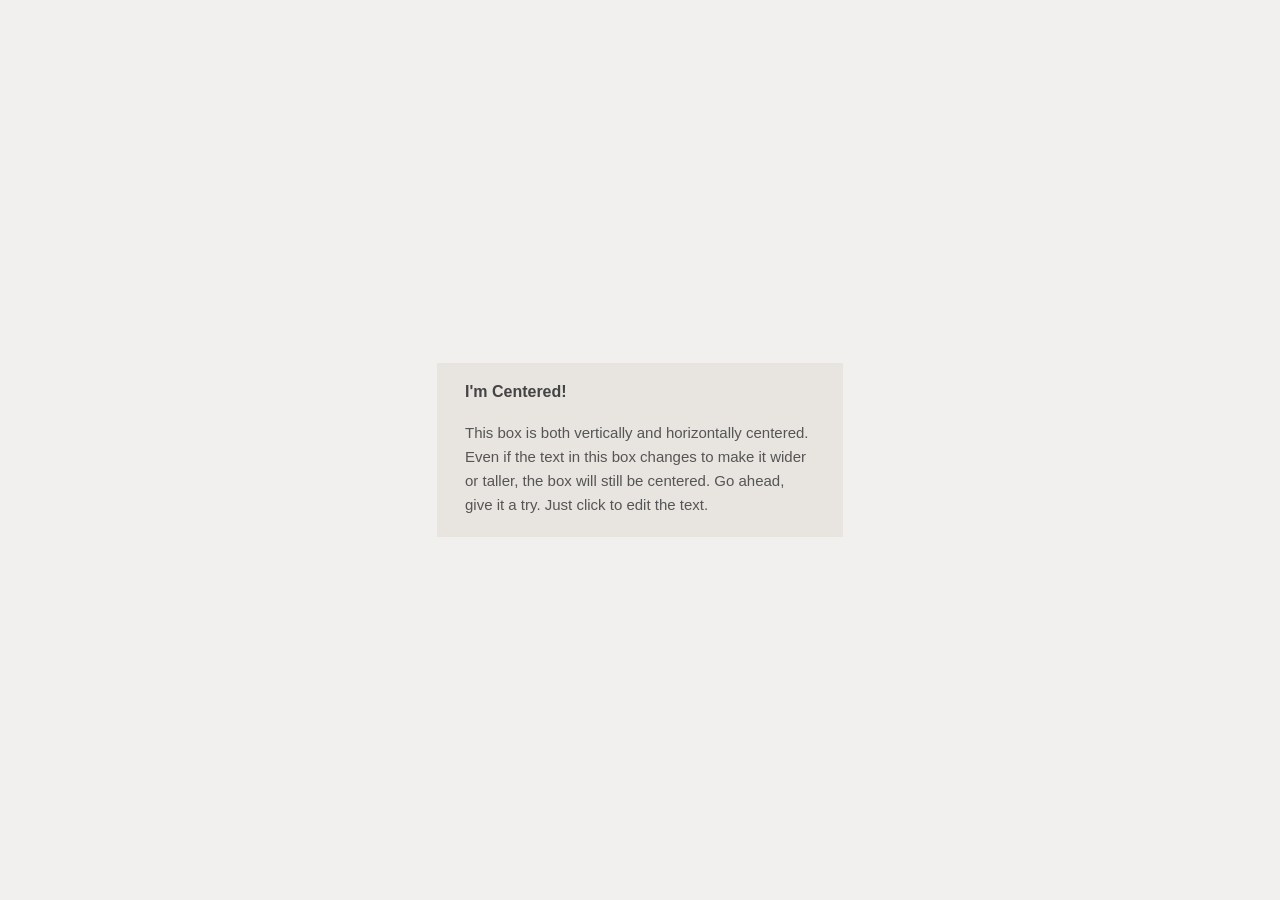
<file: Ejercicio3/index.html>
<!DOCTYPE html>
<html lang="es">
    <head>
        <meta charset="UTF-8">
        <title>Centrar en la pagina</title>
        <link rel="stylesheet" href="styles/styles.css">      
    </head>
    <body>
        <div class="caja">
            <h2>I'm Centered!</h2>
            <p>This box is both vertically 
                and horizontally centered. 
                Even if the text in this box
                 changes to make it wider or 
                 taller, the box will still be 
                 centered. Go ahead, give it a
                  try. Just click to edit the
                   text. </p>
        </div>
    </body>
</html>
</file>
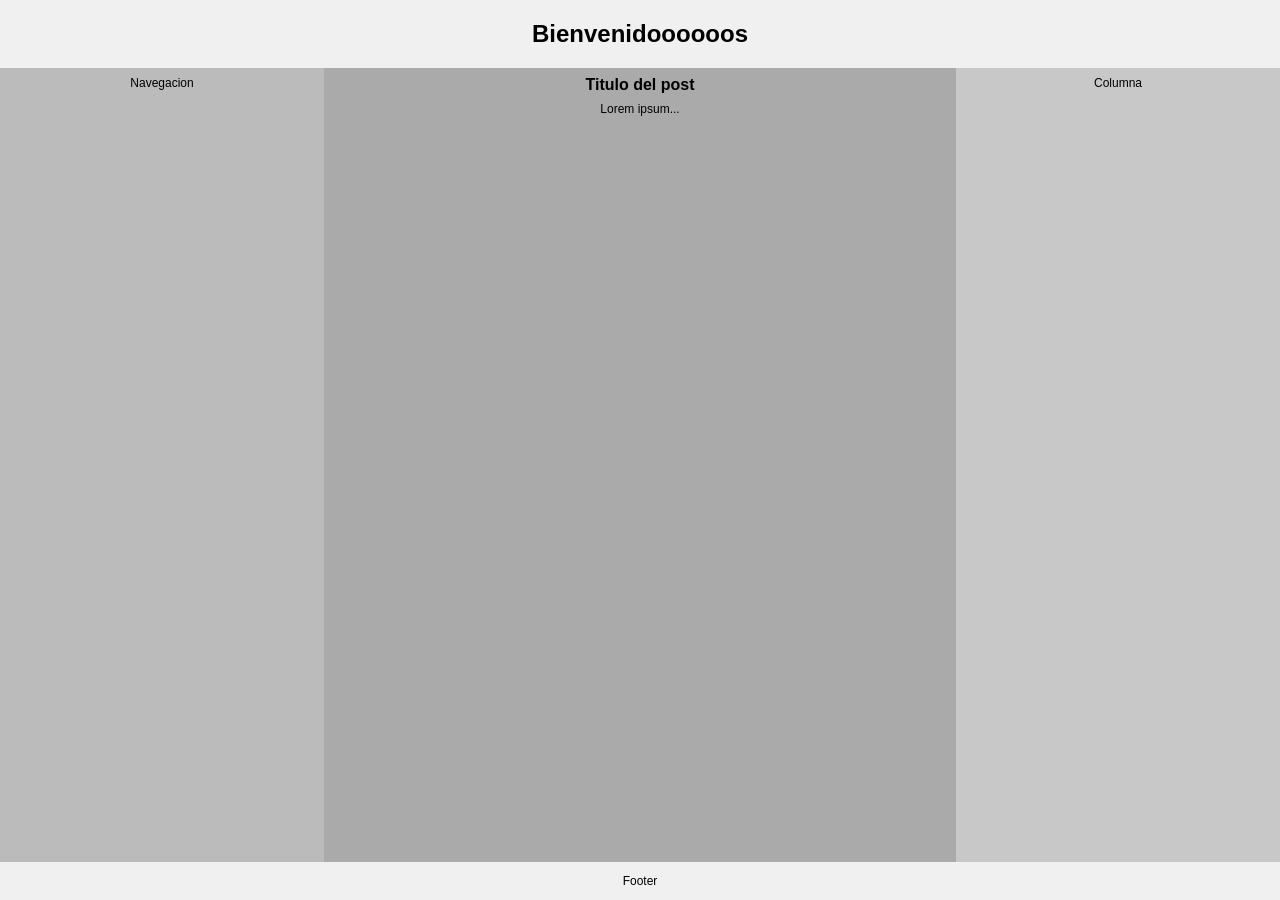
<file: Ejercicio5/index.html>
<!DOCTYPE html>
<html lang="es">
    <head>
        <meta charset="UTF-8">
        <title>Layout de 3 columnas</title>
        <link rel="stylesheet" href="styles/style.css">       
    </head>
    <body>
        <header>
            <h1>Bienvenidoooooos</h1>
        </header>
<main>
<div class="izquierda">Navegacion</div>
<div class="centro">
    <h2>Titulo del post</h2>
    <p>Lorem ipsum...</p>
</div>
<div class="derecha">Columna</div>
</main>
<footer>Footer</footer>    
    </body>
</html>
</file>
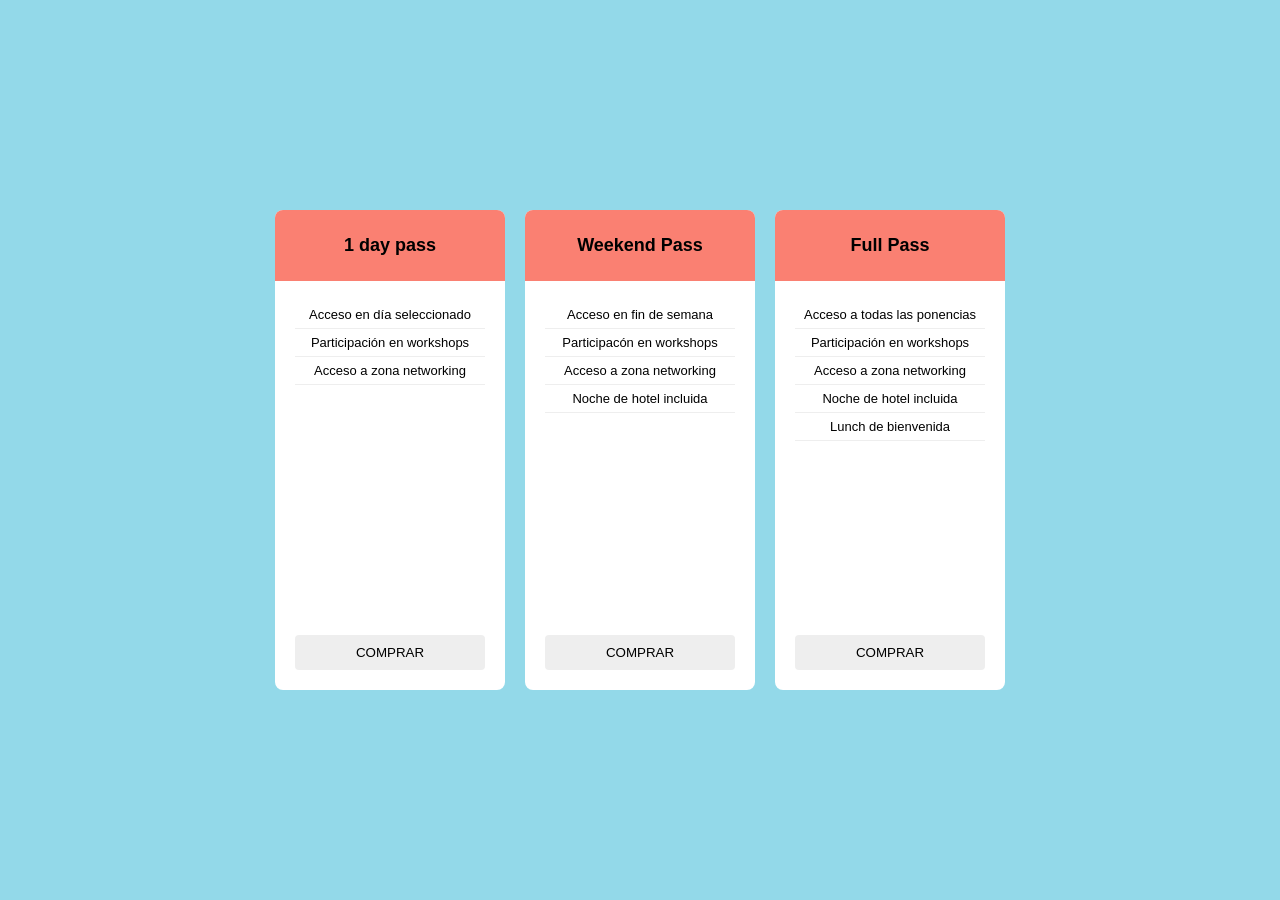
<file: Ejercicio6/index.html>
<!DOCTYPE html>
<html lang="es">
<head>
    <meta charset="UTF-8">
    <title>Pricing box</title>
    <link rel="stylesheet" href="style/style.css">
</head>
<body>
    <div class="contenedor">
    <div class="caja">
    <h2>1 day pass</h2>
    <ul>
        <li>Acceso en día seleccionado</li>
        <li>Participación en workshops</li>
        <li>Acceso a zona networking</li>
    </ul>
    <button>COMPRAR</button>
    </div>
    <div class="caja">
        <h2>Weekend Pass</h2>
        <ul>
            <li>Acceso en fin de semana</li>
            <li>Participacón en workshops</li>
            <li>Acceso a zona networking</li>
            <li>Noche de hotel incluida</li>
        </ul>
        <button>COMPRAR</button>
    </div>
    <div class="caja">
        <h2>Full Pass</h2>
        <ul>
            <li>Acceso a todas las ponencias</li>
            <li>Participación en workshops</li>
            <li>Acceso a zona networking</li>
            <li>Noche de hotel incluida</li>
            <li>Lunch de bienvenida</li>
        </ul>
        <button>COMPRAR</button>
    </div>

    </div>
</body>
</html>
</file>
<file: Ejercicio3/styles/styles.css>
body {
    margin: 0;
    min-height: 100vh;
    display: flex;
    justify-content: center;
    align-items: center;
    background-color: #F2F0EE;
    font-family: Arial, Helvetica, sans-serif;
}
.caja {
    background-color: #E8E5E1;
    padding: 20px 28px;
    max-width: 350px;
    color: #555;
}
.caja h2 {
    font-size: 16px;
    margin: 0 0 20px 0;
    color: #444;
}
.caja p {
    font-size: 15px;
    line-height: 1.6;
    margin: 0;
}
</file>
<file: Ejercicio5/styles/style.css>
body {
    margin: 0;
    min-height: 100vh;
    display: flex;
    flex-direction: column;
    font-family: Arial, Helvetica, sans-serif;
}
header {
    background-color: #F0F0F0;
    text-align: center;
    padding: 20px;
}
header h1 {
    margin: 0;
    font-size: 24px;
}
main {
    flex: 1;
    display: flex;
    font-size: 12px;
}

.izquierda {
    font-family: Verdana, Geneva, Tahoma, sans-serif;    
    text-align: center;
    flex: 1;
    background-color: #bbb;
    padding: 8px;
}

.centro {
    font-family: Verdana, Geneva, Tahoma, sans-serif;
    flex: 2;
    background-color: #aaa;
    padding: 8px;
}

.centro h2 {
    font-family: Verdana, Geneva, Tahoma, sans-serif;
    text-align: center;
    font-size: 16px;
    margin: 0 0 8px 0;
}

.centro p {
    font-family: Verdana, Geneva, Tahoma, sans-serif;
    text-align: center;
    margin: 0;
}

.derecha {
    font-family: Verdana, Geneva, Tahoma, sans-serif;
    text-align: center;
    flex: 1;
    background-color: #c8c8c8;
    padding: 8px;
}

footer {
    background-color: #f0f0f0;
    text-align: center;
    padding: 12px;
    font-size: 12px;
}
</file>
<file: Ejercicio6/style/style.css>
body {
    margin: 0;
    min-height: 100vh;
    display: flex;
    justify-content: center;
    align-items: center;
    background-color: #93D9E9;
    font-family: Verdana, Geneva, Tahoma, sans-serif;
  
}
.contenedor {
    display: flex;
    gap: 20px;
}
.caja {
    width: 230px;
    min-height: 480px;
    background-color: white;
    border-radius: 8px;
    box-shadow: 0 4px 10px rgba (0,0,0,0.3);
    overflow: hidden;
    display: flex;
    flex-direction: column;

}
.caja h2 {
    background-color: salmon;
    margin: 0;
    padding: 25px;
    text-align: center;
    font-size: 18px;
}

.caja ul {
    list-style: none;
    padding: 20px;
    margin: 0;
    text-align: center;
    font-size: 13px;
}

.caja li {
    padding: 6px 0;
    border-bottom: 1px solid #eee;
}

.caja button {
    margin: auto 20px 20px 20px;
    padding: 10px;
    background-color: #eee;
    border: none;
    border-radius: 4px;
    cursor: pointer;
}
</file>
